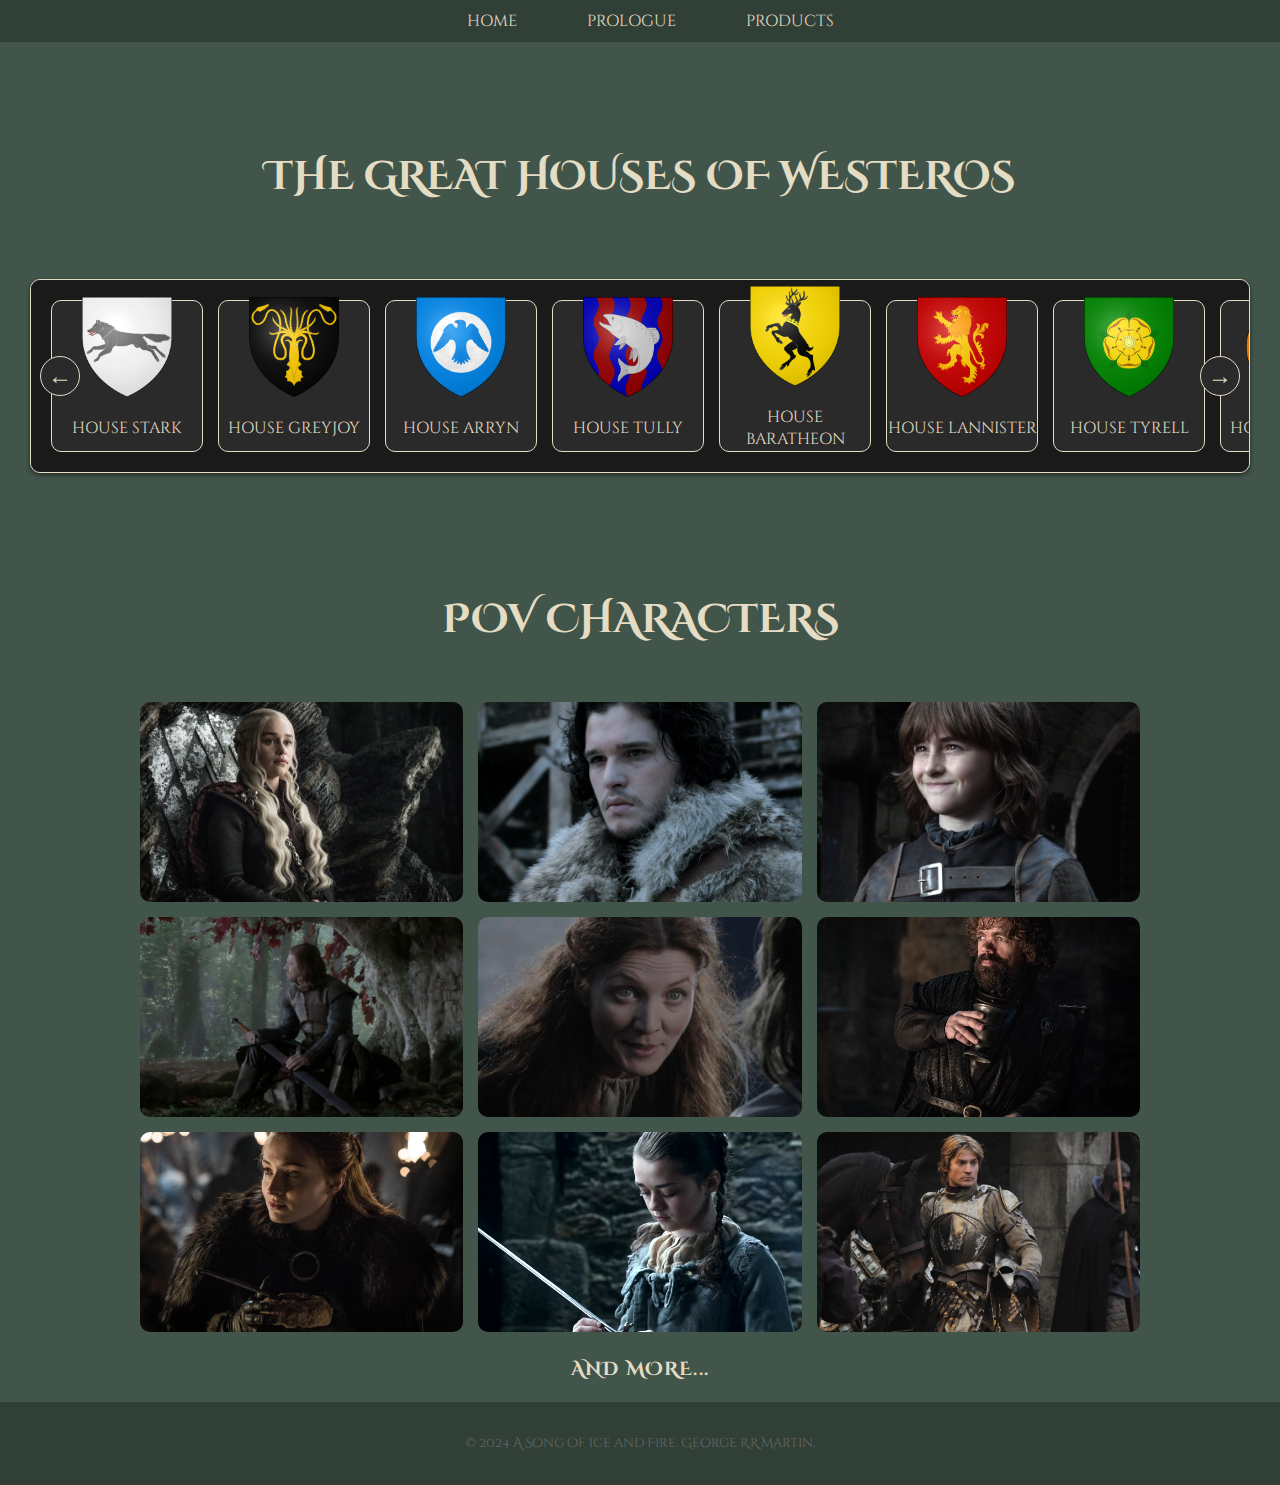
<file: characters.html>
<!DOCTYPE html>
<html lang="en">
    <head>
        <meta charset="UTF-8">
        <meta name="viewport" content="width=device-width, initial-scale=1.0">
        <title>A Song of Ice and Fire</title>

        <link href="https://fonts.googleapis.com/css2?family=Cinzel:wght@400;700&display=swap" rel="stylesheet">
        <link href="https://fonts.googleapis.com/css2?family=Cinzel+Decorative:wght@400;700;900&display=swap" rel="stylesheet">
        <link rel="stylesheet" href="styles/character.css">
        <link rel="stylesheet" href="styles/sigils.css">
    </head>

    <body>
        <div class="navigation-bar">
            <a href="index.html">Home</a>
            <a href="index.html#prologue">Prologue</a>
            <a href="index.html#products">Products</a>
        </div>
    
        <section id="sigils-section">
            <h2 class="titles">The Great Houses of Westeros</h2>
            <div class="scroll-box-container">
                <button class="scroll-btn scroll-btn-left">←</button>
                <div class="scroll-box" id="sigilScrollBox">
                    <a href="https://awoiaf.westeros.org/index.php/House_Stark" class="sigil">
                        <img src="images/House_Stark.webp" alt="House Stark">
                        <p>House Stark</p>
                    </a>
                    <a href="https://awoiaf.westeros.org/index.php/House_Greyjoy" class="sigil">
                        <img src="images/House_Greyjoy.webp" alt="House Greyjoy">
                        <p>House Greyjoy</p>
                    </a>
                    <a href="https://awoiaf.westeros.org/index.php/House_Arryn" class="sigil">
                        <img src="images/House_Arryn.webp" alt="House Arryn">
                        <p>House Arryn</p>
                    </a>
                    <a href="https://awoiaf.westeros.org/index.php/House_Tully" class="sigil">
                        <img src="images/House_Tully.webp" alt="House Tully">
                        <p>House Tully</p>
                    </a>
                    <a href="https://awoiaf.westeros.org/index.php/House_Baratheon" class="sigil">
                        <img src="images/House_Baratheon.webp" alt="House Baratheon">
                        <p>House Baratheon</p>
                    </a>
                    <a href="https://awoiaf.westeros.org/index.php/House_Lannister" class="sigil">
                        <img src="images/House_Lannister.webp" alt="House Lannister">
                        <p>House Lannister</p>
                    </a>
                    <a href="https://awoiaf.westeros.org/index.php/House_Tyrell" class="sigil">
                        <img src="images/House_Tyrell.webp" alt="House Tyrell">
                        <p>House Tyrell</p>
                    </a>
                    <a href="https://awoiaf.westeros.org/index.php/House_Martell" class="sigil">
                        <img src="images/House_Martell.webp" alt="House Martell">
                        <p>House Martell</p>
                    </a>
                    <a href="https://awoiaf.westeros.org/index.php/House_Targaryen" class="sigil">
                        <img src="images/House_Targaryen.webp" alt="House Targaryen">
                        <p>House Targaryen</p>
                    </a>
                </div>
                <button class="scroll-btn scroll-btn-right">→</button>
            </div>
        </section>

        <section id="characters">
            <h2 class="titles">POV characters</h2>
            <div class="characters-box">
                <div class="character">
                    <a href="https://awoiaf.westeros.org/index.php/Daenerys_Targaryen" target="_blank">
                        <img src="images/Daenerys_Targaryen.webp" alt="Daenerys Targaryen">
                    </a>
                </div>
                <div class="character">
                    <a href="https://awoiaf.westeros.org/index.php/Jon_Snow" target="_blank">
                        <img src="images/Jon_Snow.jpg" alt="Jon Snow">
                    </a>
                </div>
                <div class="character">
                    <a href="https://awoiaf.westeros.org/index.php/Bran_Stark" target="_blank">
                        <img src="images/Bran_Stark.webp" alt="Bran Stark">
                    </a>
                </div>
                <div class="character">
                    <a href="https://awoiaf.westeros.org/index.php/Eddard_Stark" target="_blank">
                        <img src="images/Eddard_Stark.jpg" alt="Eddard Stark">
                    </a>
                </div>
                <div class="character">
                    <a href="https://awoiaf.westeros.org/index.php/Catelyn_Stark" target="_blank">
                        <img src="images/Catelyn_Stark.jpg" alt="Catelyn Stark">
                    </a>
                </div>
                <div class="character">
                    <a href="https://awoiaf.westeros.org/index.php/Tyrion_Lannister" target="_blank">
                        <img src="images/Tyrion_Lannister.webp" alt="Tyrion Lannister">
                    </a>
                </div>
                <div class="character">
                    <a href="https://awoiaf.westeros.org/index.php/Sansa_Stark" target="_blank">
                        <img src="images/Sansa_Stark.jpg" alt="Sansa Stark">
                    </a>
                </div>
                <div class="character">
                    <a href="https://awoiaf.westeros.org/index.php/Arya_Stark" target="_blank">
                        <img src="images/Arya_Stark.jpg" alt="Arya Stark">
                    </a>
                </div>
                <div class="character">
                    <a href="https://awoiaf.westeros.org/index.php/Jaime_Lannister" target="_blank">
                        <img src="images/Jaime_Lannister.jpg" alt="Jaime Lannister">
                    </a>
                </div>
            </div>
            <h3> and more... </h3>
        </section>
    </body>
    <footer>
        <p>© 2024 A Song of Ice and Fire. George R.R Martin.</p>
    </footer>

    <script src="scripts/sigils.js"></script>
</html>
</file>
<file: styles/character.css>
@font-face { 
    /*This font is free for PERSONAL USE*/
    font-family: 'game_of_thronesregular';
    src: url('../fonts/game_of_thrones-webfont.woff2') format('woff2'),
         url('../fonts/game_of_thrones-webfont.woff') format('woff');
    font-weight: normal;
    font-style: normal;
}

.custom-title {
    font-family: 'game_of_thronesregular', 'Cinzel Decorative', 'Cinzel', serif;
    font-size: 3.5rem;
    color: white;
}

/* Body and Global Styles */
body {
    margin: 0;
    padding: 0;
    font-family: 'Cinzel Decorative', 'Cinzel', sans-serif;
    background-color: #41554a;
    color: #e4dcc3;
    overflow-x: hidden; 
    display: flex;
    flex-direction: column;
    min-height: 100vh; 
}


.main-content {
    flex-grow: 1; 
}



.navigation-bar {
    display: flex;
    justify-content: center; 
    align-items: center;   
    gap: 20px;              
    background-color: #314037; 
    padding: 10px;          
    position: fixed;        
    top: 0;                 
    width: 100%;            
    z-index: 1000;        
}


.navigation-bar a {
    color: #e4dcc3;
    text-decoration: none;
    margin: 0 25px;
    text-transform: uppercase;
    font-family: 'Cinzel', serif;
}

.navigation-bar a:hover {
    color: #c5a567;
    transition: color 0.3s ease;
}


h2.titles {
    font-family: 'Cinzel Decorative', 'Cinzel', serif; 
    font-size: 2.5rem; 
    color: #e4dcc3; 
    text-align: center; 
    text-transform: uppercase; 
    margin: 40px 0; 
    padding-bottom: 15px; 
    border-radius: 5px; 
}


#characters-section {
    padding: 40px;
    background-color: #1a1a1a;
    color: #e4dcc3;
    text-align: center;
    margin-bottom: 40px; 
}

.section-title {
    font-size: 2.5rem;
    font-family: 'Cinzel', serif;
    margin-bottom: 20px;
}

#characters-section {
    padding: 40px;
    background-color: #1a1a1a;
    color: #e4dcc3;
    text-align: center;
    margin-bottom: 40px; 
    min-height: 300px; 
}

/* Flexbox container for characters */
.characters-box {
    display: grid;
    grid-template-columns: repeat(3, 1fr); 
    gap: 15px; 
    max-width: 1000px;
    margin: 0 auto;
}

.character {
    width: 100%;
    height: 200px; 
    display: flex;
    justify-content: center;
    align-items: center;
    background-color: #333; 
    border-radius: 10px;
    overflow: hidden; 
}

.character img {
    width: 100%;
    height: 100%;
    object-fit: cover;
}

@media (max-width: 768px) {
    .characters-box {
        grid-template-columns: repeat(2, 1fr); 
    }
}

@media (max-width: 480px) {
    .characters-box {
        grid-template-columns: 1fr;
    }
}

.character a {
    text-decoration: none;
}

.character img:hover {
    opacity: 0.8; 
    cursor: pointer; 
}

footer {
    background-color: #314037;
    padding: 20px 0;
    text-align: center;
    margin-top: 20px; 
}

footer p {
    font-size: 0.8rem;
    color: #666;
}

h3 {
    margin: 0;
    padding: 0;
    font-family: 'Cinzel Decorative', serif;
    text-transform: uppercase;
    letter-spacing: 1.2px;
    text-align: center;
    margin-top: 25px;
}
</file>
<file: styles/sigils.css>
#sigils-section {
    padding: 60px 30px;
    text-align: center;
}

.scroll-box-container {
    display: flex;
    align-items: center; 
    justify-content: center; 
    position: relative; 
}

.scroll-box {
    display: flex;
    overflow-x: auto; 
    gap: 15px;
    padding: 20px;
    scroll-behavior: smooth; 
    border: 1px solid #e4dcc3;
    background-color: #1a1a1a;
    max-width: 100%;
    box-shadow: 0 2px 4px rgba(0, 0, 0, 0.5);
    border-radius: 10px;
    margin: 20px auto;
}

.scroll-box::-webkit-scrollbar {
    height: 10px;
}

.scroll-box::-webkit-scrollbar-thumb {
    background: #41554a; 
    border-radius: 5px;
}

.scroll-box::-webkit-scrollbar-track {
    background: #1a1a1a; 
}

.sigil {
    flex: 0 0 auto;
    width: 150px;
    height: 150px;
    display: flex;
    flex-direction: column;
    justify-content: center;
    align-items: center;
    border: 1px solid #e4dcc3;
    border-radius: 10px;
    background-color: #2a2a2a;
    color: #e4dcc3;
    font-family: 'Cinzel', serif;
    text-align: center;
    transition: transform 0.3s ease, background-color 0.3s ease;
}

.sigil img {
    width: 100px;
    height: 100px;
    object-fit: contain;
    margin-bottom: 10px;
}

.sigil p {
    margin-top: 10px;
    font-size: 1rem;
    text-transform: uppercase;
}

.sigil:hover {
    transform: scale(1.1);
    background-color: #444;
    cursor: pointer;
}

.scroll-btn {
    background-color: #2a2a2a;
    color: #e4dcc3;
    border: 1px solid #e4dcc3;
    border-radius: 50%;
    width: 40px;
    height: 40px;
    font-size: 1.5rem;
    display: flex;
    justify-content: center;
    align-items: center;
    cursor: pointer;
    position: absolute;
    top: 50%;
    transform: translateY(-50%);
    z-index: 10;
    transition: background-color 0.3s ease, transform 0.3s ease;
}

.scroll-btn-left {
    left: 10px;
}

.scroll-btn-right {
    right: 10px;
}

.scroll-btn:hover {
    background-color: #444;
    transform: scale(1.1);
}

#sigils-section {
    margin-top: 50px;
    align-items: center;
}

a {
    text-decoration: none; 
    color: inherit; 
}

a:hover {
    text-decoration: none; 
}
</file>
